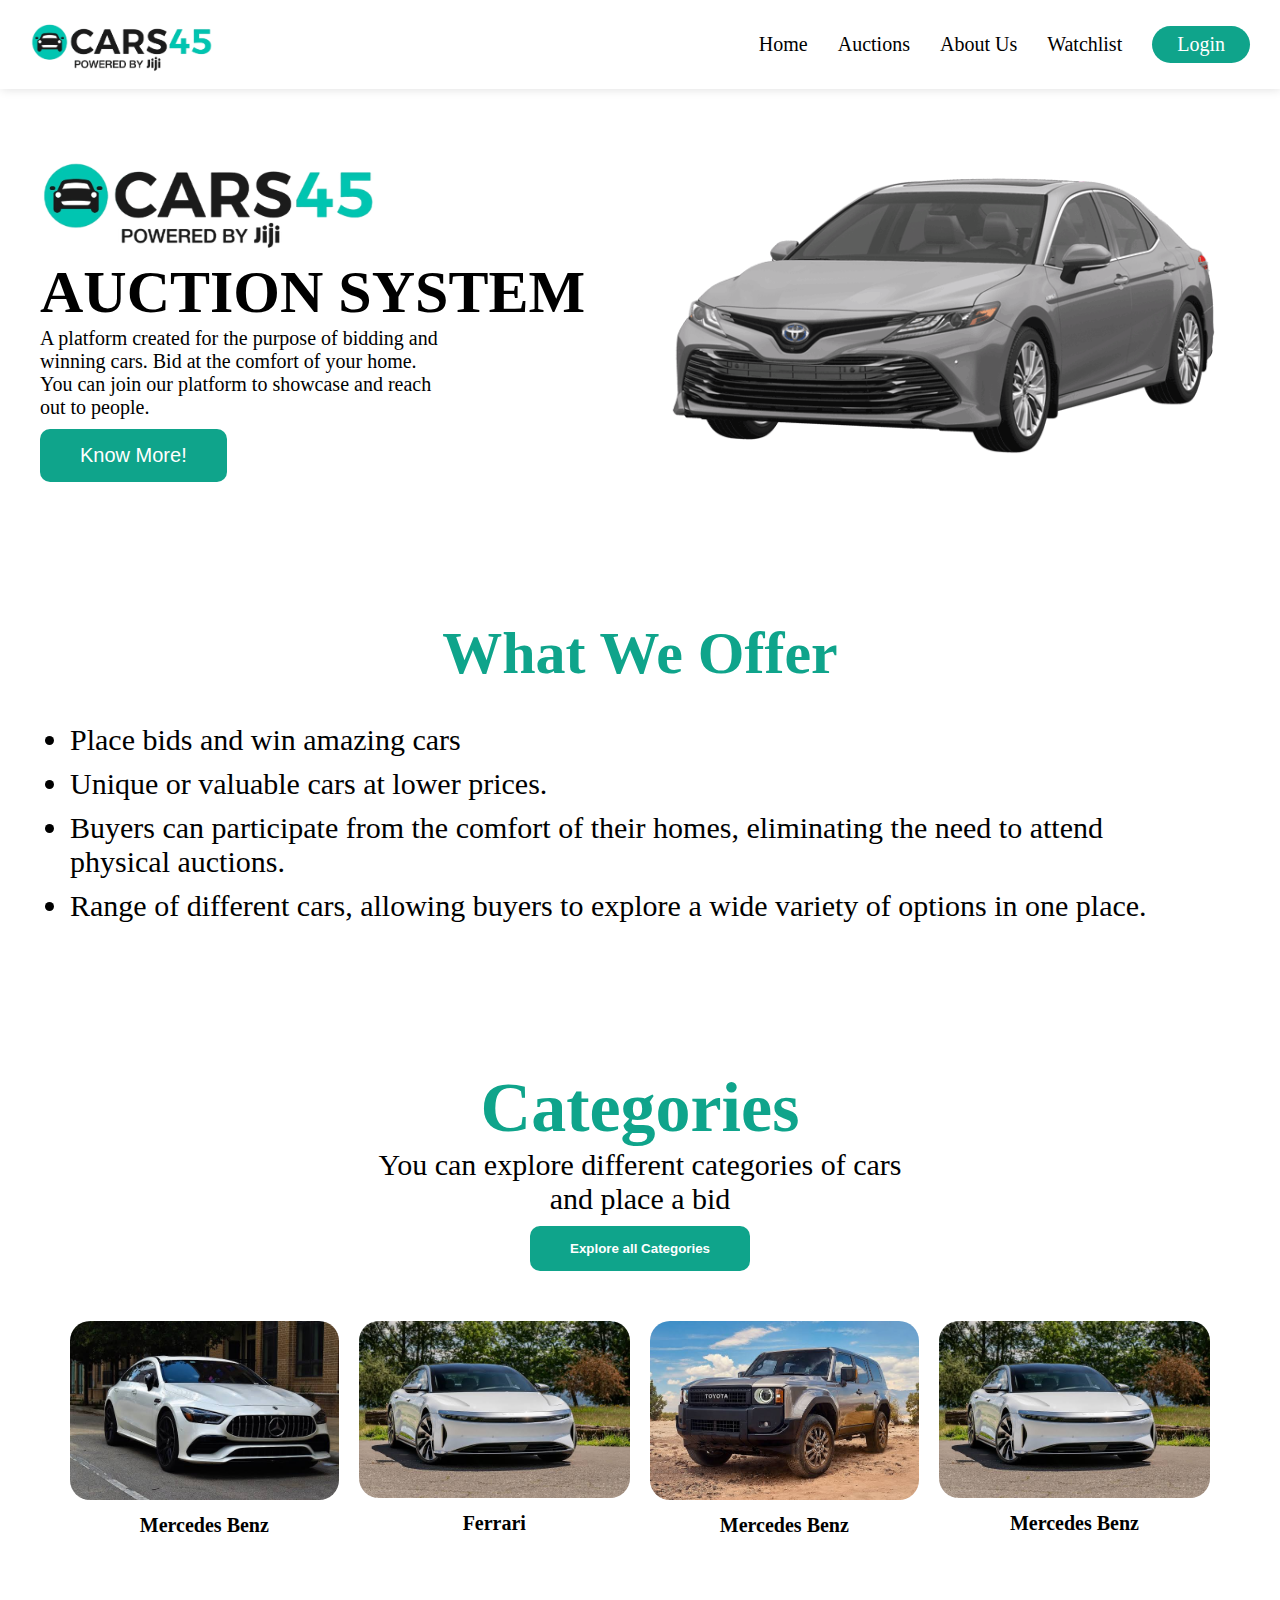
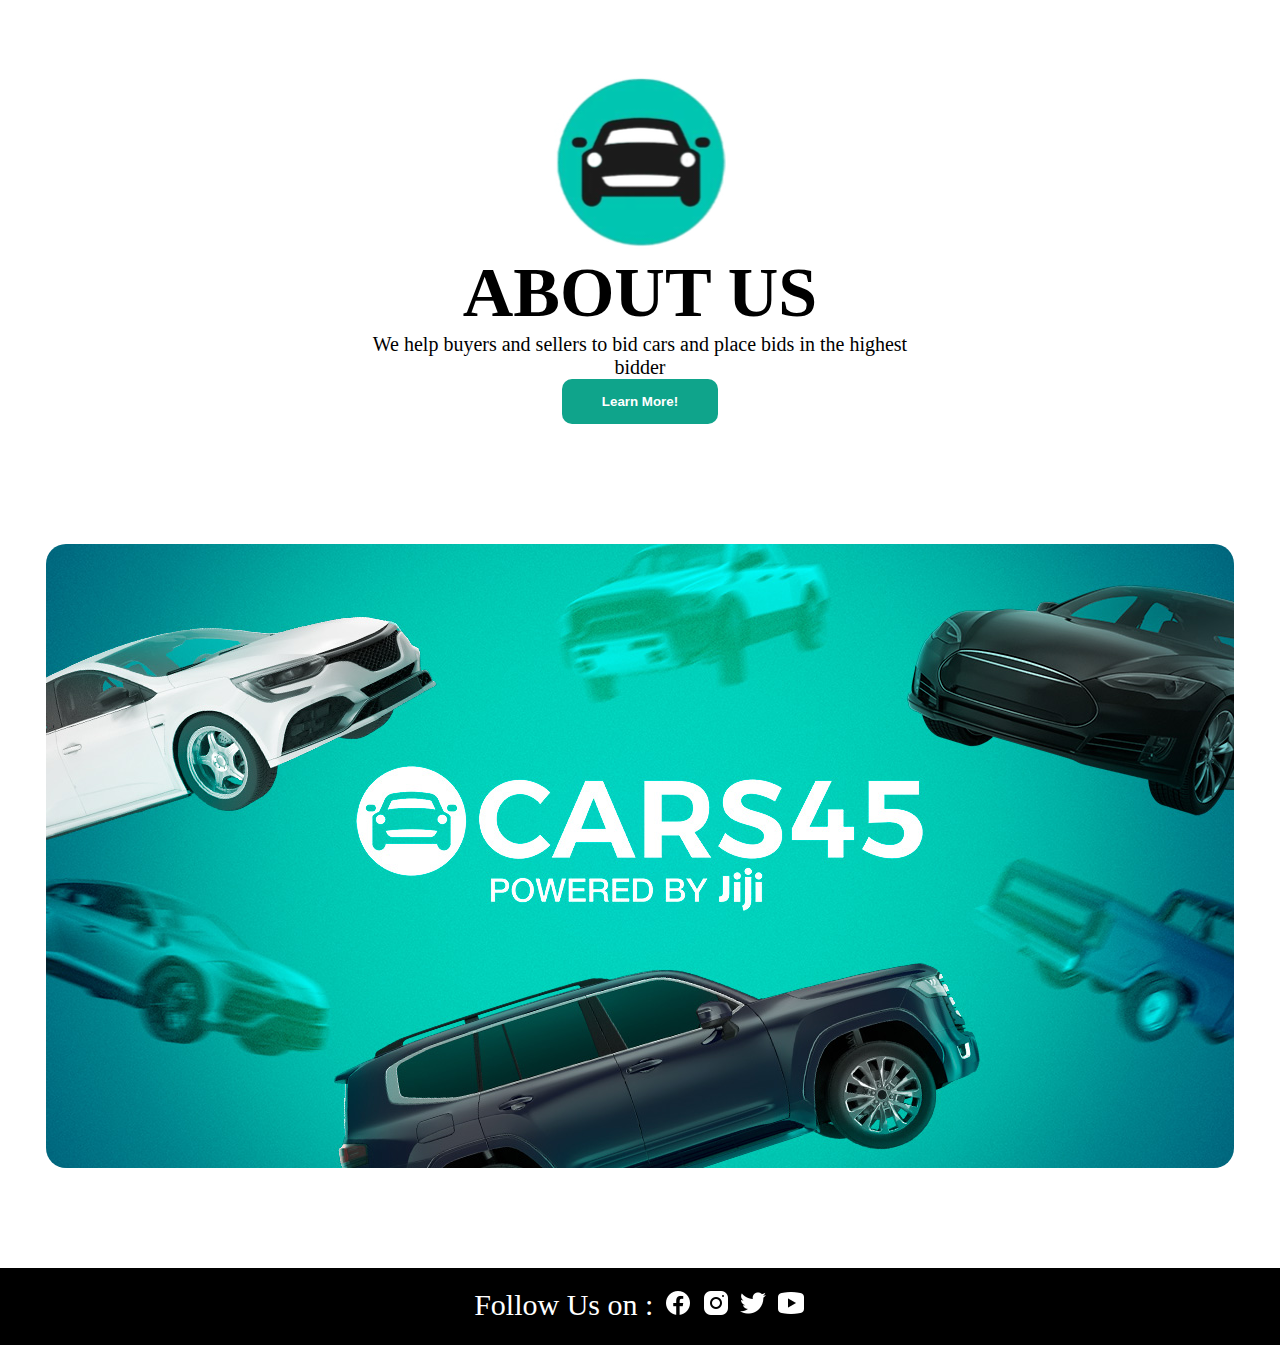
<file: index.html>
<!DOCTYPE html>
<html lang="en">
  <head>
    <meta charset="UTF-8" />
    <meta name="viewport" content="width=device-width, initial-scale=1.0" />
    <link
      href="https://fonts.googleapis.com/icon?family=Material+Icons"
      rel="stylesheet"
    />
    <link
      rel="shortcut icon"
      href="/assets/logo/cars45.png"
      type="image/x-icon"
    />
    <link rel="stylesheet" href="style.css" />
    <title>Cars 45</title>
  </head>
  <body>
    <div class="container">
      <!-- Beginning of Header Section -->
      <div class="header">
        <img src="/assets/logo/cars45.png" alt="" class="logo" />
        <div class="nav">
          <a href="" class="link">Home</a>
          <a href="/auctions/auction.html" class="link">Auctions</a>
          <a href="#about" class="link">About Us</a>
          <a href="" class="link">Watchlist</a>
          <a href="/auth/login.html" class="link btn-logins">Login</a>
        </div>
      </div>
      <!-- End of Header Section -->

      <!-- Beginning of Hero Section -->
      <div class="hero">
        <div class="left-hero">
          <img src="/assets/logo/cars45.png" alt="" class="hero-logo" />
          <div class="hero-text">
            <h1 class="hero-head">Auction System</h1>
            <p class="hero-sub-text">
              A platform created for the purpose of bidding and winning cars.
              Bid at the comfort of your home. You can join our platform to
              showcase and reach out to people.
            </p>
            <button class="know-more">Know More!</button>
          </div>
        </div>
        <img src="/assets/2019camry.png" alt="" class="hero-img" />
      </div>
      <!-- End of Hero Section -->

      <!-- Beginning of Offer Section -->
      <div class="offer">
        <h1 class="offer-head">What We Offer</h1>

        <ul class="offer-list">
          <li>Place bids and win amazing cars</li>
          <li>Unique or valuable cars at lower prices.</li>
          <li>
            Buyers can participate from the comfort of their homes, eliminating
            the need to attend physical auctions.
          </li>
          <li>
            Range of different cars, allowing buyers to explore a wide variety
            of options in one place.
          </li>
        </ul>
      </div>
      <!-- End of Offer Section -->

      <!-- Beginning of Categories Section -->
      <div class="categories">
        <div class="cat-head">
          <h1 class="cat-head-text">Categories</h1>
          <p class="cat-sub-text">
            You can explore different categories of cars <br />
            and place a bid
          </p>
          <button class="explore">Explore all Categories</button>
        </div>

        <div class="products">
          <div class="product">
            <img src="/assets/benz.jpeg" alt="" class="product-img" />
            <p class="product-name">Mercedes Benz</p>
          </div>
          <div class="product">
            <img src="/assets/dope.jpeg" alt="" class="product-img" />
            <p class="product-name">Ferrari</p>
          </div>
          <div class="product">
            <img src="/assets/jeep.jpeg" alt="" class="product-img" />
            <p class="product-name">Mercedes Benz</p>
          </div>
          <div class="product">
            <img src="/assets/dope.jpeg" alt="" class="product-img" />
            <p class="product-name">Mercedes Benz</p>
          </div>
        </div>
      </div>
      <!-- End of Categories Section -->

      <!-- Beginning of About Section -->
      <div id="about"  class="about">
        <div class="inner-about">
          <img src="/assets/logo/logz.png" alt="" class="logo-abt" />
          <h1 class="abt">ABOUT US</h1>
          <p class="abt-sub">
            We help buyers and sellers to bid cars and place bids in the highest
            <br />
            bidder
          </p>
          <button class="learn-more">Learn More!</button>
        </div>
      </div>
      <!-- End of About Section -->
      <div class="cars">
        <img src="/assets/carss.jpg" alt="" class="car" />
      </div>

      <div class="footer">
        <p class="footer-text">Follow Us on :</p>
        <div class="icons">
            <img src="/assets/icons/icons8-facebook-30.png" alt="" class="icon">
            <img src="/assets/icons/icons8-instagram-30.png" alt="" class="icon">
            <img src="/assets/icons/icons8-twitter-30.png" alt="" class="icon">
            <img src="/assets/icons/icons8-youtube-30.png" alt="" class="icon">
        </div>
      </div>
    </div>
  </body>
</html>
</file>
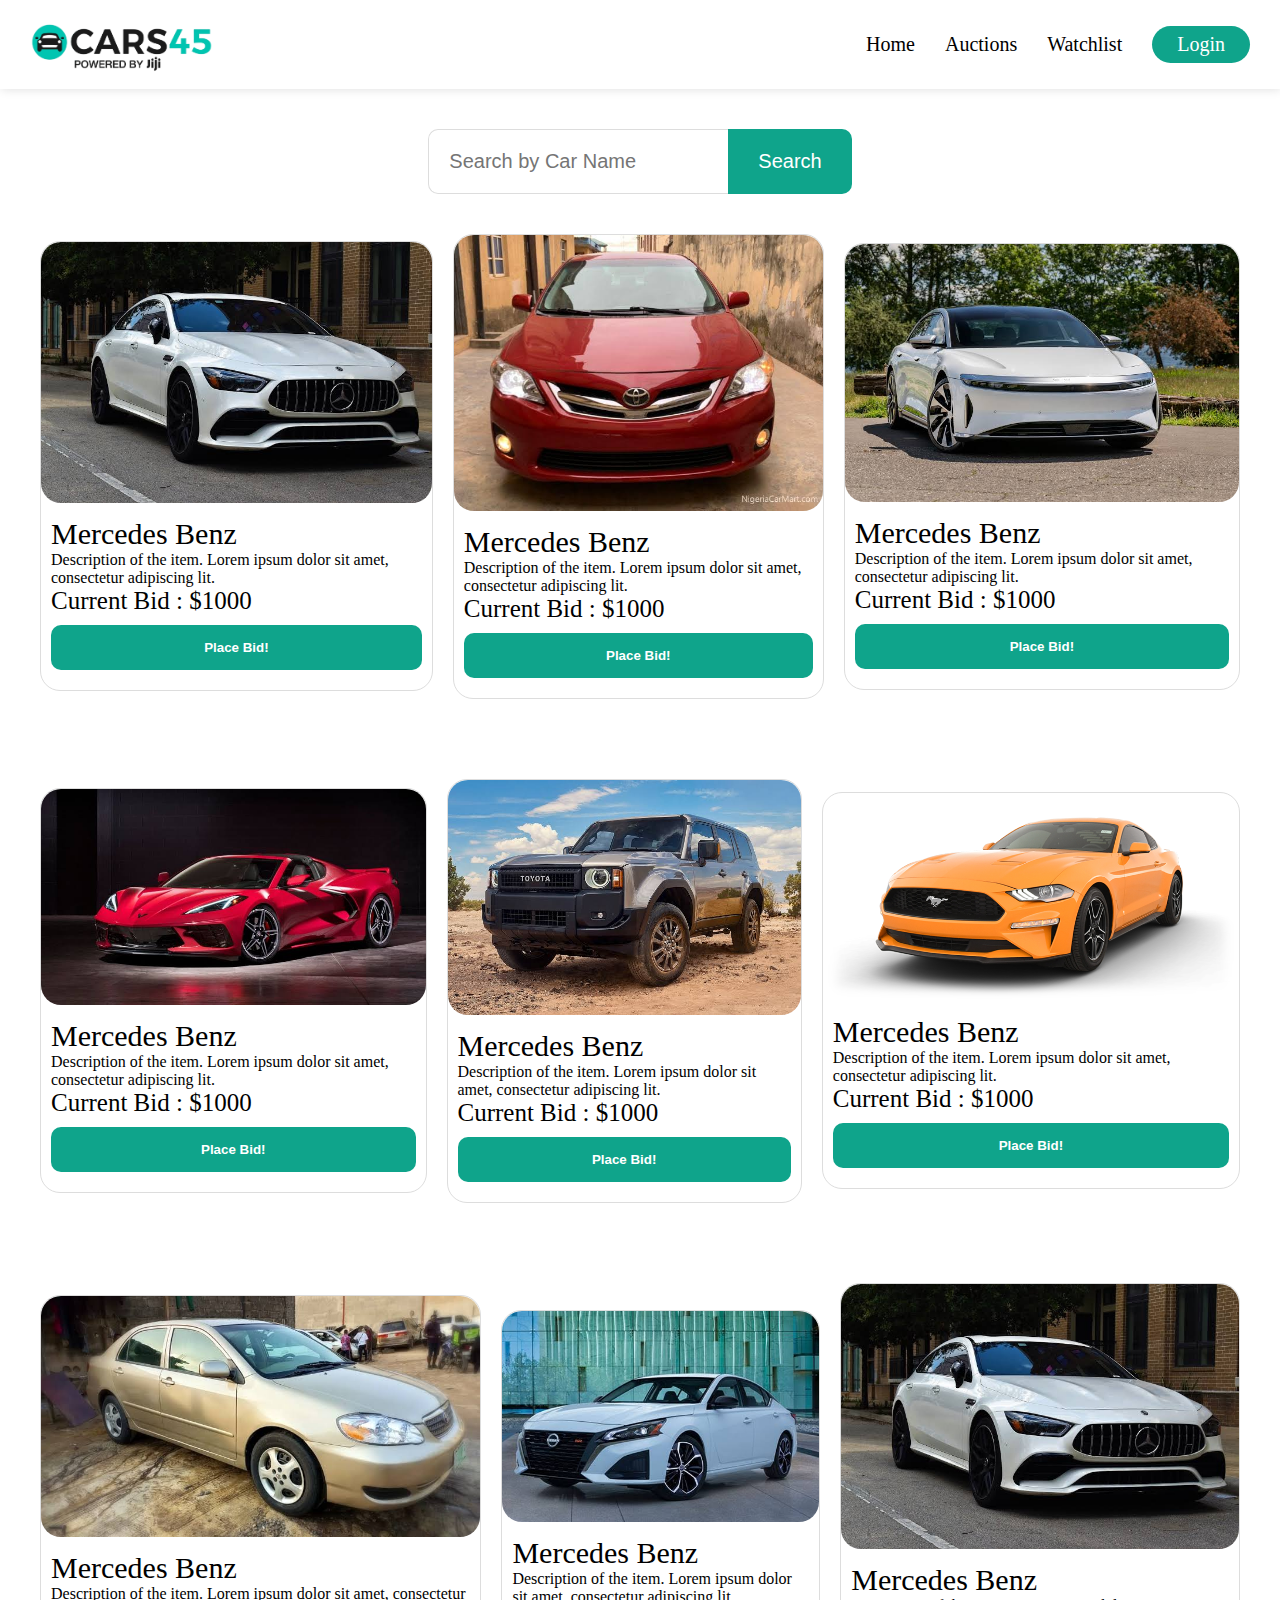
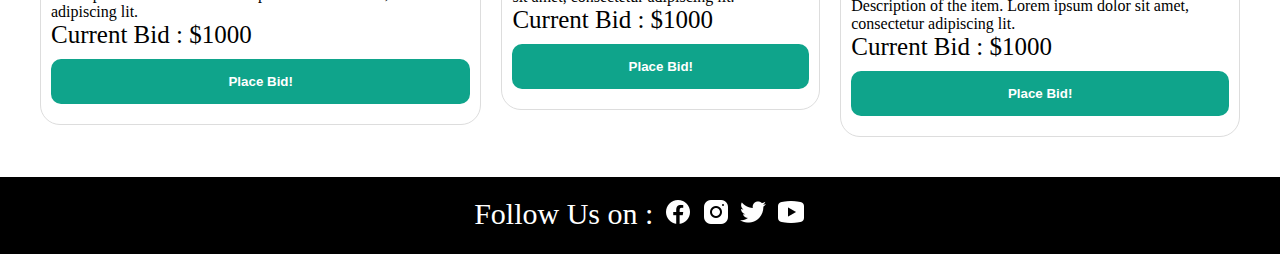
<file: auctions/auction.html>
<!DOCTYPE html>
<html lang="en">
  <head>
    <meta charset="UTF-8" />
    <meta name="viewport" content="width=device-width, initial-scale=1.0" />
    <link rel="stylesheet" href="/style.css" />
    <link rel="stylesheet" href="auction.css" />
    <title>Auctions</title>
  </head>
  <body>
    <div class="container">
      <!-- Beginning of Header Section -->
      <div class="header">
        <img src="/assets/logo/cars45.png" alt="" class="logo" />
        <div class="nav">
          <a href="/index.html" class="link">Home</a>
          <a href="/auctions/auction.html" class="link">Auctions</a>
          <a href="" class="link">Watchlist</a>
          <a href="/auth/login.html" class="link btn-logins">Login</a>
        </div>
      </div>
      <!-- End of Header Section -->



      <div class="search">
        <input type="search" placeholder="Search by Car Name" name="" id="">
        <button class="btn-search">Search</button>
      </div>




      <div class="auctions">
        <div class="auction-product">
          <img src="/assets/benz.jpeg" alt="" class="auction-img" />
          <div class="auction-content">
            <p class="auction-product-name">Mercedes Benz</p>
            <p class="auction-des">
              Description of the item. Lorem ipsum dolor sit amet, consectetur
              adipiscing lit.
            </p>
            <p class="auction-price">Current Bid : $1000</p>
            <button class="place-bid">Place Bid!</button>
          </div>
        </div>
        <div class="auction-product">
          <img src="/assets/corolla.jpeg" alt="" class="auction-img" />
          <div class="auction-content">
            <p class="auction-product-name">Mercedes Benz</p>
            <p class="auction-des">
              Description of the item. Lorem ipsum dolor sit amet, consectetur
              adipiscing lit.
            </p>
            <p class="auction-price">Current Bid : $1000</p>
            <button class="place-bid">Place Bid!</button>
          </div>
        </div>
        <div class="auction-product">
          <img src="/assets/dope.jpeg" alt="" class="auction-img" />
          <div class="auction-content">
            <p class="auction-product-name">Mercedes Benz</p>
            <p class="auction-des">
              Description of the item. Lorem ipsum dolor sit amet, consectetur
              adipiscing lit.
            </p>
            <p class="auction-price">Current Bid : $1000</p>
            <button class="place-bid">Place Bid!</button>
          </div>
        </div>
      </div>

      <div class="auctions">
        <div class="auction-product">
          <img src="/assets/ferarri.jpeg" alt="" class="auction-img" />
          <div class="auction-content">
            <p class="auction-product-name">Mercedes Benz</p>
            <p class="auction-des">
              Description of the item. Lorem ipsum dolor sit amet, consectetur
              adipiscing lit.
            </p>
            <p class="auction-price">Current Bid : $1000</p>
            <button class="place-bid">Place Bid!</button>
          </div>
        </div>
        <div class="auction-product">
          <img src="/assets/jeep.jpeg" class="big auction-img" />
          <div class="auction-content">
            <p class="auction-product-name">Mercedes Benz</p>
            <p class="auction-des">
              Description of the item. Lorem ipsum dolor sit amet, consectetur
              adipiscing lit.
            </p>
            <p class="auction-price">Current Bid : $1000</p>
            <button class="place-bid">Place Bid!</button>
          </div>
        </div>
        <div class="auction-product">
          <img src="/assets/mustang.png" alt="" class="auction-img" />
          <div class="auction-content">
            <p class="auction-product-name">Mercedes Benz</p>
            <p class="auction-des">
              Description of the item. Lorem ipsum dolor sit amet, consectetur
              adipiscing lit.
            </p>
            <p class="auction-price">Current Bid : $1000</p>
            <button class="place-bid">Place Bid!</button>
          </div>
        </div>
      </div>



      <div class="auctions">
        <div class="auction-product">
          <img src="/assets/tcorolla.jpeg" alt="" class="auction-img" />
          <div class="auction-content">
            <p class="auction-product-name">Mercedes Benz</p>
            <p class="auction-des">
              Description of the item. Lorem ipsum dolor sit amet, consectetur
              adipiscing lit.
            </p>
            <p class="auction-price">Current Bid : $1000</p>
            <button class="place-bid">Place Bid!</button>
          </div>
        </div>
        <div class="auction-product">
          <img src="/assets/whitecar.jpeg" alt="" class="auction-img" />
          <div class="auction-content">
            <p class="auction-product-name">Mercedes Benz</p>
            <p class="auction-des">
              Description of the item. Lorem ipsum dolor sit amet, consectetur
              adipiscing lit.
            </p>
            <p class="auction-price">Current Bid : $1000</p>
            <button class="place-bid">Place Bid!</button>
          </div>
        </div>
        <div class="auction-product">
          <img src="/assets/benz.jpeg" alt="" class="auction-img" />
          <div class="auction-content">
            <p class="auction-product-name">Mercedes Benz</p>
            <p class="auction-des">
              Description of the item. Lorem ipsum dolor sit amet, consectetur
              adipiscing lit.
            </p>
            <p class="auction-price">Current Bid : $1000</p>
            <button class="place-bid">Place Bid!</button>
          </div>
        </div>
      </div>

      <div class="footer">
        <p class="footer-text">Follow Us on :</p>
        <div class="icons">
          <img src="/assets/icons/icons8-facebook-30.png" alt="" class="icon" />
          <img
            src="/assets/icons/icons8-instagram-30.png"
            alt=""
            class="icon"
          />
          <img src="/assets/icons/icons8-twitter-30.png" alt="" class="icon" />
          <img src="/assets/icons/icons8-youtube-30.png" alt="" class="icon" />
        </div>
      </div>
    </div>
  </body>
</html>
</file>
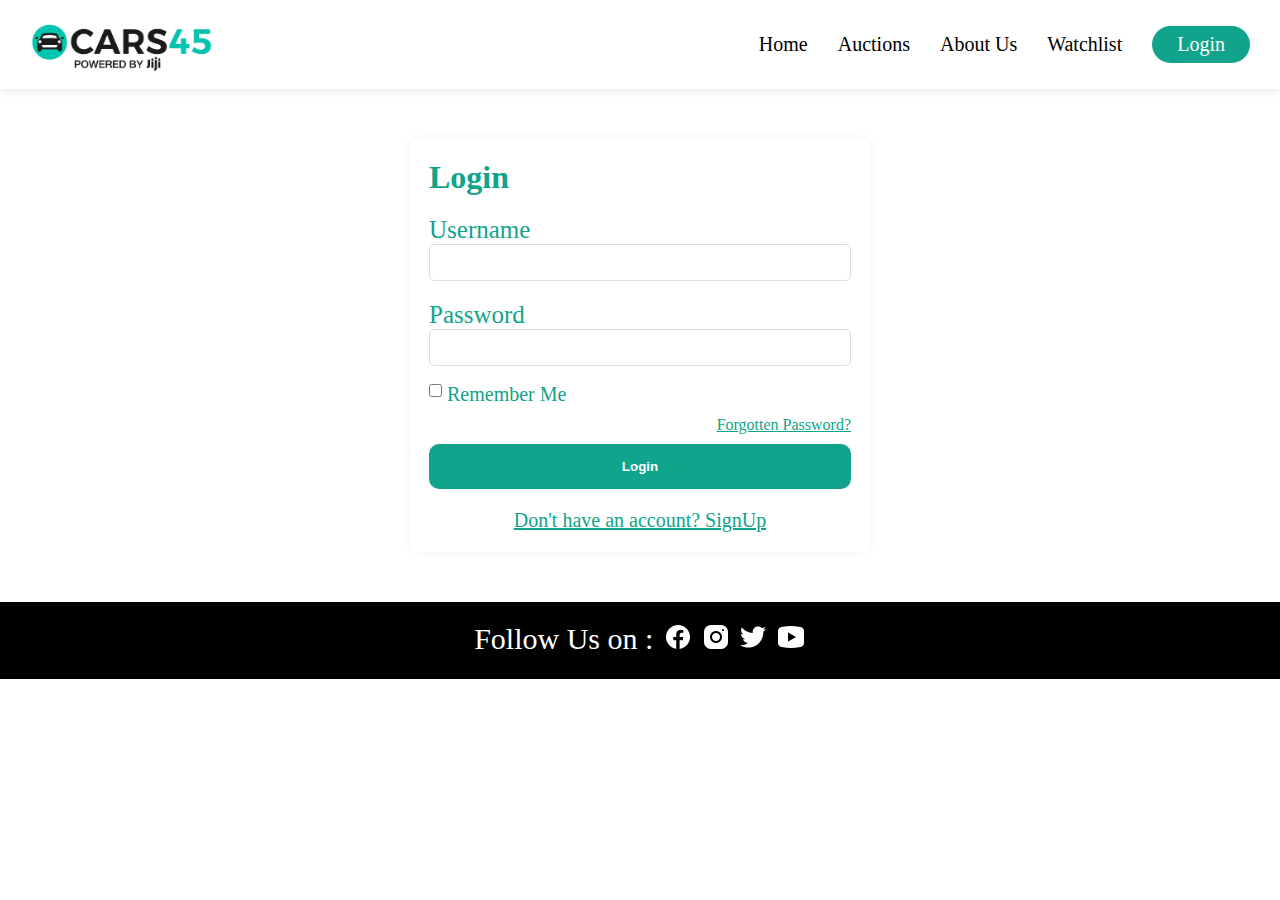
<file: auth/login.html>
<!DOCTYPE html>
<html lang="en">
  <head>
    <meta charset="UTF-8" />
    <meta name="viewport" content="width=device-width, initial-scale=1.0" />
    <link rel="stylesheet" href="/style.css" />
    <link rel="stylesheet" href="login.css" />
    <title>Login</title>
  </head>
  <body>
    <div class="container">
      <!-- Beginning of Header Section -->
      <div class="header">
        <img src="/assets/logo/cars45.png" alt="" class="logo" />
        <div class="nav">
          <a href="/index.html" class="link">Home</a>
          <a href="/auctions/auction.html" class="link">Auctions</a>
          <a href="" class="link">About Us</a>
          <a href="" class="link">Watchlist</a>
          <a href="/auth/login.html" class="link btn-logins">Login</a>
        </div>
      </div>
      <!-- End of Header Section -->

      <div class="form">
        <form action="">
            <h1 class="login">Login</h1>
          <div class="username">
            <label for="text" class="form-label">Username</label>
            <input type="text" class="username-input" />
          </div>
          <div class="password">
            <label for="password" class="form-label">Password</label>
            <input type="password" class="password-input" />
          </div>
          <div class="check">
            <input type="checkbox" class="remember" />
            <label for="text" class="form-label">Remember Me</label>
          </div>
          <a href="#" class="forgot">Forgotten Password?</a>
          <button class="btn-login">Login</button>
          <a href="/auth/register.html" class="account">Don't have an account? SignUp</a>
        </form>
      </div>

      <div class="footer">
        <p class="footer-text">Follow Us on :</p>
        <div class="icons">
            <img src="/assets/icons/icons8-facebook-30.png" alt="" class="icon">
            <img src="/assets/icons/icons8-instagram-30.png" alt="" class="icon">
            <img src="/assets/icons/icons8-twitter-30.png" alt="" class="icon">
            <img src="/assets/icons/icons8-youtube-30.png" alt="" class="icon">
        </div>
      </div>
    </div>
  </body>
</html>
</file>
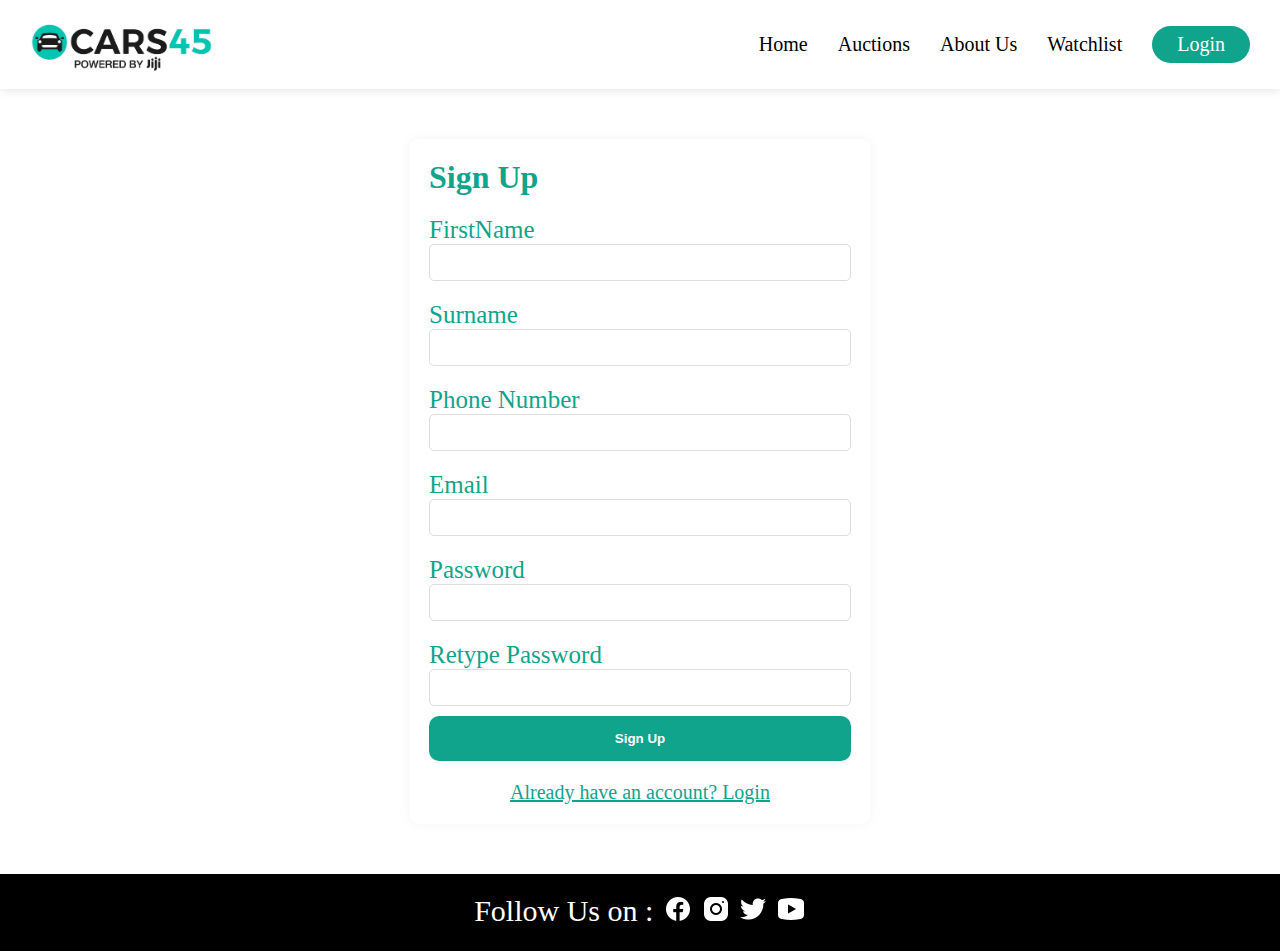
<file: auth/register.html>
<!DOCTYPE html>
<html lang="en">
  <head>
    <meta charset="UTF-8" />
    <meta name="viewport" content="width=device-width, initial-scale=1.0" />
    <link rel="stylesheet" href="/style.css" />
    <link rel="stylesheet" href="login.css" />
    <title>Login</title>
  </head>
  <body>
    <div class="container">
      <!-- Beginning of Header Section -->
      <div class="header">
        <img src="/assets/logo/cars45.png" alt="" class="logo" />
        <div class="nav">
          <a href="/index.html" class="link">Home</a>
          <a href="/auctions/auction.html" class="link">Auctions</a>
          <a href="" class="link">About Us</a>
          <a href="" class="link">Watchlist</a>
          <a href="/auth/login.html" class="link btn-logins">Login</a>
        </div>
      </div>
      <!-- End of Header Section -->

      <div class="form">
        <form action="">
            <h1 class="login">Sign Up</h1>
          <div class="username">
            <label for="text" class="form-label">FirstName</label>
            <input type="text" class="username-input" />
          </div>
          <div class="password">
              <label for="text" class="form-label">Surname</label>
              <input type="text" class="password-input" />
            </div>
            <div class="username">
              <label for="text" class="form-label">Phone Number</label>
              <input type="text" class="username-input" />
            </div>
            <div class="username">
              <label for="text" class="form-label">Email</label>
              <input type="text" class="username-input" />
            </div>
            <div class="username">
              <label for="text" class="form-label">Password</label>
              <input type="password" class="username-input" />
            </div>
            <div class="username">
              <label for="text" class="form-label">Retype Password</label>
              <input type="password" class="username-input" />
            </div>
          <button class="btn-login">Sign Up</button>
          <a href="/auth/login.html" class="account">Already have an account? Login</a>
        </form>
      </div>

      <div class="footer">
        <p class="footer-text">Follow Us on :</p>
        <div class="icons">
            <img src="/assets/icons/icons8-facebook-30.png" alt="" class="icon">
            <img src="/assets/icons/icons8-instagram-30.png" alt="" class="icon">
            <img src="/assets/icons/icons8-twitter-30.png" alt="" class="icon">
            <img src="/assets/icons/icons8-youtube-30.png" alt="" class="icon">
        </div>
      </div>
    </div>
  </body>
</html>
</file>
<file: style.css>
* {
  margin: 0;
  padding: 0;
  transition: all .4s;
  scroll-behavior: smooth;
}
.container {
  font-family: Rasa;
}
.header {
  display: flex;
  align-items: center;
  justify-content: space-between;
  padding: 15px 30px;
  box-shadow: 1px 0px 10px #ddd;
}
.logo {
  width: 15%;
}
.nav {
  display: flex;
  align-items: center;
  justify-content: space-between;
  gap: 30px;
}
.link {
  font-size: 20px;
  color: #000;
  text-decoration: none;
}
.link:hover {
  text-decoration: underline;
}
.hero {
  display: flex;
  justify-content: center;
  gap: 40px;
  align-items: center;
  padding: 5px 40px;
}
.hero-logo {
  width: 60%;
}
.hero-head {
  font-size: 60px;
  text-transform: uppercase;
}
.hero-sub-text {
  font-size: 20px;
  width: 400px;
}
.know-more {
  border: 0;
  background: rgb(15, 164, 139);
  padding: 15px 40px;
  border-radius: 10px;
  font-size: 20px;
  color: #fff;
  cursor: pointer;
  margin: 10px 0px;
}
.hero-img {
  width: 50%;
}
.offer {
  padding: 70px;
}
.offer-head {
  text-align: center;
  font-size: 60px;
  color: rgb(15, 164, 139);
  margin-bottom: 30px;
}
.offer-list > li {
  font-size: 30px;
  padding: 5px 0px;
}
.categories {
  padding: 70px;
}
.cat-head {
  text-align: center;
}
.cat-head-text {
  font-size: 70px;
  color: rgb(15, 164, 139);
}
.cat-sub-text {
  font-size: 30px;
}
.explore {
  padding: 15px 40px;
  border: 0;
  margin: 10px 0px;
  font-weight: 700;
  cursor: pointer;
  color: #fff;
  background: rgb(15, 164, 139);
  border-radius: 10px;
}
.products {
  padding: 40px 0px;
  display: flex;
  justify-content: space-between;
  gap: 20px;
}
.product {
  /* border: 1px solid #ddd; */
  border-radius: 20px;
  transition: all .4s;
  cursor: pointer;
}
.product:hover{
  transform: scale(.9);
  transition: all .4s;
}
.product-img {
  width: 100%;
  border-radius: 20px;
}
.product-name {
  font-size: 20px;
  font-weight: 700;
  text-align: center;
  padding: 10px;
}
.about {
  padding: 20px;
  display: flex;
  justify-content: center;
  text-align: center;
}
.abt {
  font-size: 70px;
}
.abt-sub {
  font-size: 20px;
}
.learn-more {
  padding: 15px 40px;
  border: 0;
  border-radius: 10px;
  font-weight: 700;
  background: rgb(15, 164, 139);
  color: #fff;
}
.cars {
  display: flex;
  justify-content: center;
  padding: 100px 0px;
}
.car{
  border-radius: 20px;
}
.footer {
  padding: 20px;
  background: #000;
  display: flex;
  justify-content: center;
  font-size: 30px;
  color: #fff;
  /* align-items: center; */
  text-align: center !important;
  gap: 10px;
}
.icon {
  filter: invert();
  background-size: cover;
}
.btn-logins{
  padding: 7px 25px;
  border-radius: 40px;
  color: #fff;
  background: rgb(15, 164, 139);
}
</file>
<file: auctions/auction.css>
.auctions{
    padding: 40px;
    display: flex;
    justify-content: center;
    gap: 20px;
    align-items: center;
}
.auction-product{
    border: 1px solid #ddd;
    border-radius: 20px;
    width: fit-content;
    transition: all .4s;
    cursor: pointer;
}
.auction-product:hover{
    transform: scale(0.9);
    transition: all .4s;
}
.auction-img{
    width: 100%;
    border-radius: 20px;
}
.auction-content{
    padding: 10px;
}
.auction-product-name{
    font-size: 30px;
}
.auction-price{
    font-size: 25px;
}
.place-bid{
    padding: 15px;
    border-radius: 10px;
    border: 0;
    margin: 10px 0px;
    cursor: pointer;
    background: rgb(15, 164, 139);
    color: #fff;
    font-weight: 700;
    width: 100%;
    transition: all .4s;
}
.place-bid:hover{
    background: #000;
    transition: all .4s;
}
.search{
    display: flex;
    justify-content: center;
    padding-top: 40px;
    /* padding: 20px; */
}
.search > input{
    padding: 20px;
    font-size: 20px;
    width: 300px;
    border: 1px solid #ddd;
    border-right: 0;
    outline: none;
    border-radius: 10px 0px 0px 10px;
}
.btn-search{
    font-size: 20px;
    padding: 0px 30px;
    border-radius: 0px 10px 10px 0px;
    background: rgb(15, 164, 139);
    color: #fff;
    border: 0;
    cursor: pointer;
}
</file>
<file: auth/login.css>
.form{
    display: flex;
    justify-content: center;
    margin: 50px 0px;
}
form *{
    display: block;
}
form{
    border-radius: 10px;
    padding: 20px;
    box-shadow: 0px 0px 10px #dddddd50;
}
.check{
    display: flex;
    align-items: center;
    gap: 5px;
}
.form-label{
    color: rgb(15, 164, 139);
    font-size: 25px;
}
.login{
    color: rgb(15, 164, 139);
    padding-bottom: 10px;
}
.check > label{
    margin-top: 2px;
    font-size: 20px;
    padding-top: 5px;
}
.forgot{
    padding: 10px 0px;
    text-align: right;
    color: rgb(15, 164, 139);
}
.password,.username{
    padding: 10px 0px;
}
.username-input, .password-input{
    padding: 10px;
    width: 400px;
    border: 1px solid #ddd;
    border-radius: 5px;
    outline: none;
}
.btn-login{
    padding: 15px 40px;
    width: 100%;
    border: 0;
    border-radius: 10px;
    font-weight: 700;
    cursor: pointer;
    background: rgb(15, 164, 139);
    color: #fff;
}
.account{
    padding-top: 20px;
    color: rgb(15, 164, 139);
    text-align: center;
    font-size: 20px;
}
</file>
